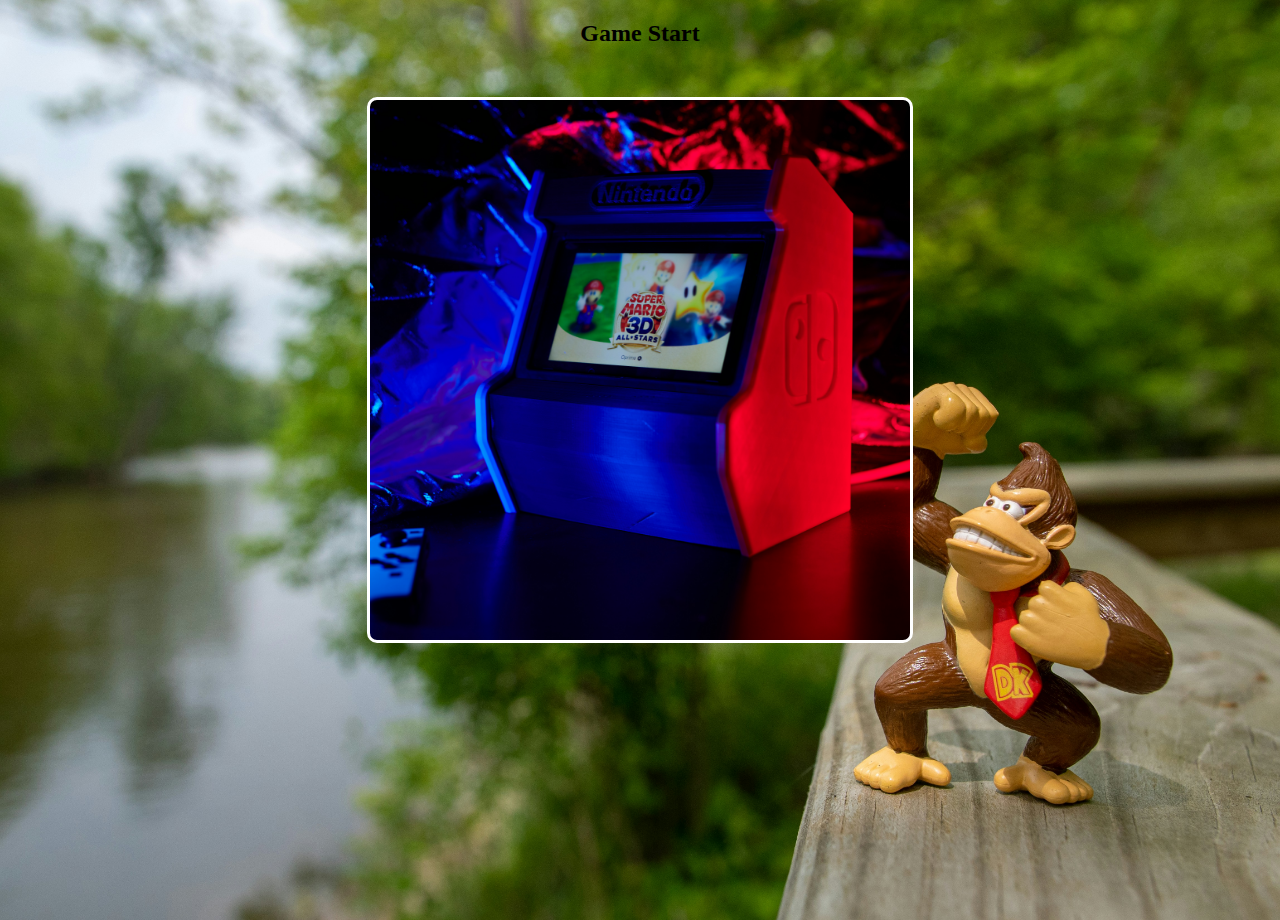
<file: Games_Projects/index.html>
<!DOCTYPE html>
<html lang="en">
<head>
    <meta charset="UTF-8">
    <meta http-equiv="X-UA-Compatible" content="IE=edge">
    <meta name="viewport" content="width=device-width, initial-scale=1.0">
    <title>Document</title>
    <link rel="stylesheet" href="style.css">
</head>
<body>
 
        <h2>Game Start</h2>
        <p id="para"></p>
        <div class="content" id="content"> 
           
        </div>
   <script src="script.js"></script>
</body>
</html>
</file>
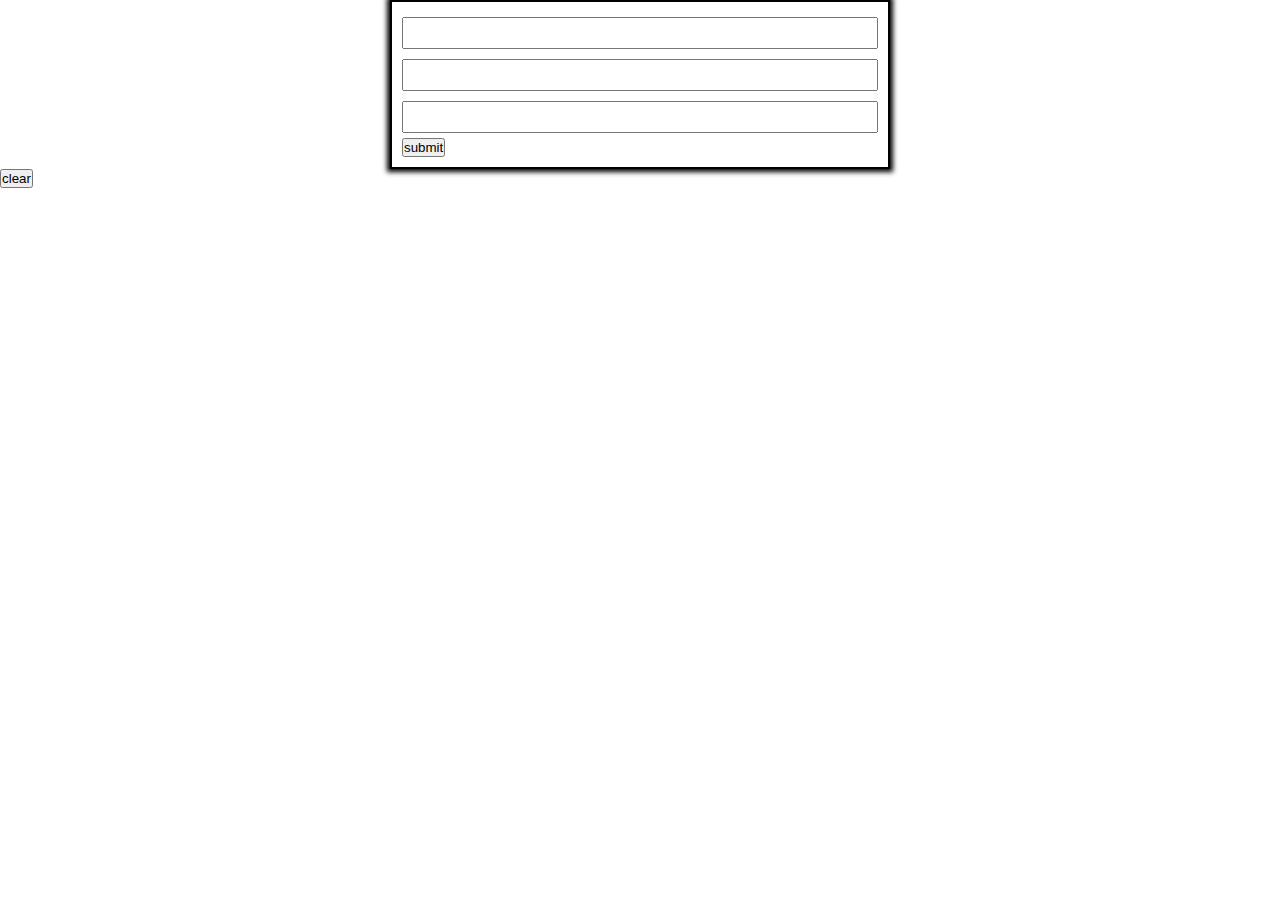
<file: Local_storage/index.html>
<!DOCTYPE html>
<html lang="en">
  <head>
    <meta charset="UTF-8" />
    <meta http-equiv="X-UA-Compatible" content="IE=edge" />
    <meta name="viewport" content="width=device-width, initial-scale=1.0" />
    <title>local storage</title>
    <link rel="stylesheet" href="style.css" />
  </head>

  <body>
    <div class="content">
      <form action="">
        <input type="text" name="text" />
        <p id="texts" class="texts" >*required*</p>
        <input type="number" id="num" name="number" />
        <p id="texts1" class="texts" >*required*</p>
        <input type="email" name="email" />
        <p id="texts2" class="texts" >*required*</p>
        <button type="submit">submit</button>
      </form>
      <button id="btn">clear</button>
    </div>
    <div class="formcontainer">
      <span class="delet">&times;</span>
      <!-- <div class="userinfo">
        <h2>input</h2>
        
      </div>
      <div class="userinfo"></div>

      <div class="userinfo"></div>

      <div class="userinfo"></div>
      <div class="userinfo"></div> -->
    </div>

    <script>
      let formcontainer = document.querySelector(".formcontainer");
      let btn = document.getElementById("btn")
      let form = document.querySelector("form");
      console.log(JSON.parse(localStorage.getItem("name")));
    
      form.addEventListener("submit", (e) => {
        let text = e.target.text.value;
        let number = e.target.number.value;
        let email = e.target.email.value;
        let checkstatus = 0;


        let datas = JSON.parse(localStorage.getItem("userdata")) ?? [];
      

        for(let  v of datas){
          if(v.text == name || v.email == email){
              checkstatus = 1;
              break;
          }
        }
        if(checkstatus == 1 ){
          alert("already excist")
        }else{
          datas.push({
          "name": text,
          "email": email,
          "number": number,
        });
          let texts = document.getElementById("texts");
        let texts1 = document.getElementById("texts1");
        let texts2 = document.getElementById("texts2");
    
        if(text == ''){
          

            texts.classList.add("t")
      
          
        
          
        }else if(number==''){
          texts.classList.remove("t")
          texts1.classList.add("t")
        
          
        }else if(email==''){
          texts1.classList.remove("t")
          texts2.classList.add("t")
        
         
        }else{
          texts.classList.remove("t")
          texts1.classList.remove("t")
          texts2.classList.remove("t")
          localStorage.setItem("userdata", JSON.stringify(datas));
          showdata();
          e.target.reset();

        }
        checkstatus = 0;
        }
       
       
        e.preventDefault();
      });
    
    
    
    
    
      function showdata(){
        let getdata = JSON.parse(localStorage.getItem("userdata"))??[];
        let displaydata = '';

       
        getdata.forEach((e,i)=>{
       displaydata += ` <div class="userinfo">
      <h2>${e.name}</h2>
      <span onclick='delet(${i})'>&times;</span>
      </div>`
      
      })
        formcontainer.innerHTML = displaydata;
      
      }
      let delet = (i)=>{
        let getdata = JSON.parse(localStorage.getItem("userdata"))??[];
        getdata.splice(i,1 )
        localStorage.setItem("userdata", JSON.stringify(getdata))
        showdata();
      }

      function samedata(){
        let getdata = JSON.parse(localStorage.getItem("userdata"))??[];
       
      }
      btn.addEventListener("click",()=>{
        localStorage.clear("userdata");
          showdata();
      })
   
       
      showdata();

    </script>
  </body>
</html>
</file>
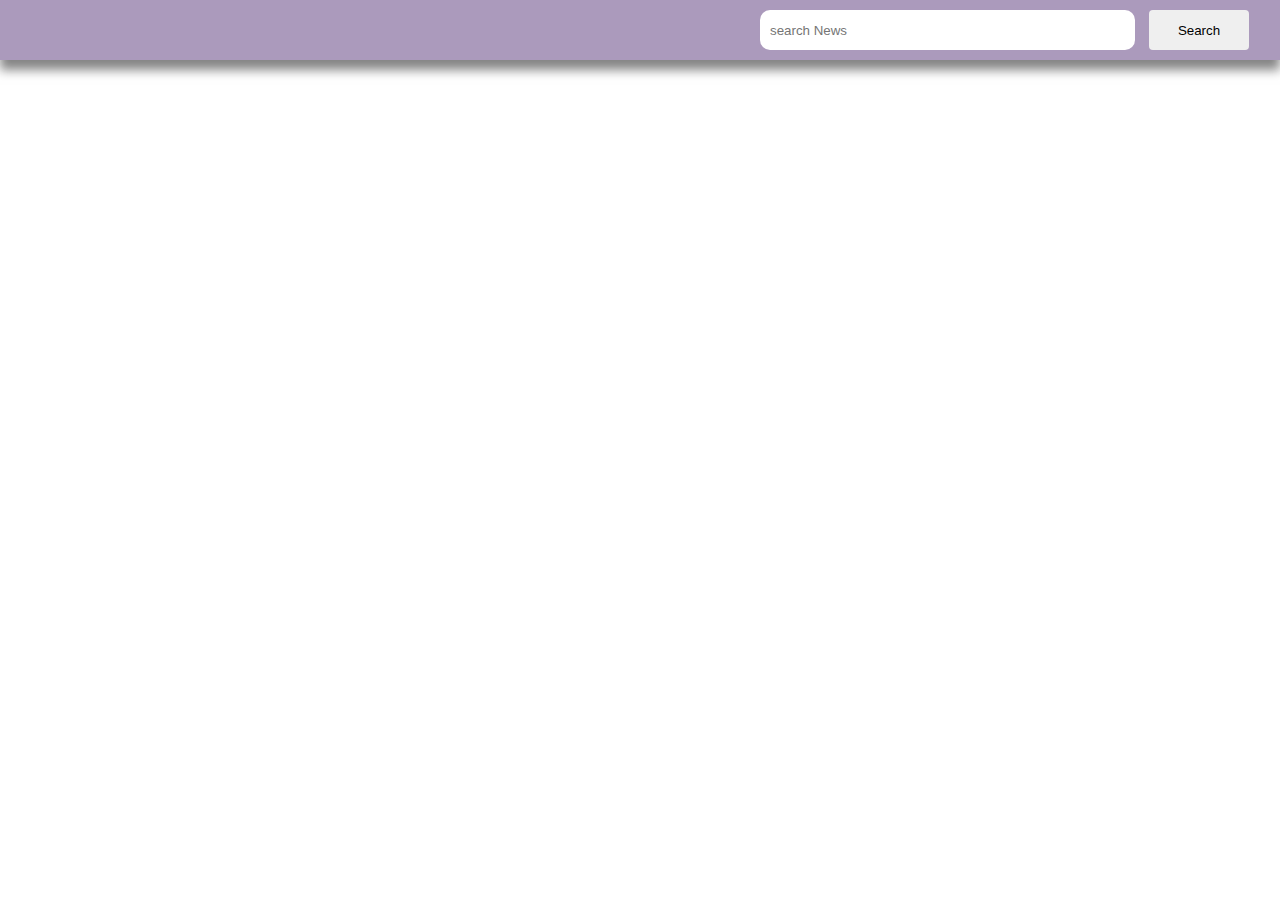
<file: News_api/index.html>
<!DOCTYPE html>
<html lang="en">
<head>
    <meta charset="UTF-8">
    <meta http-equiv="X-UA-Compatible" content="IE=edge">
    <meta name="viewport" content="width=device-width, initial-scale=1.0">
    <title>News Api</title>
    <link rel="stylesheet" href="style.css">
</head>
<body>
    <div class="navbar">
        <div class="news">
            <h1>
                Newsss
            </h1>
        </div>
        <div class="search-input">
            <input type="text" id="input" placeholder="search News">
            <button id="butn">Search</button>
        </div>
    </div>
    <main  class="Main" id="Main">
        <div>
            <h1></h1>
        </div>
        <!-- <div class="news_data">
            <img src="images.png" id="img" alt="">
            <h4 id="title1">Title</h4>
            <p>dsa asd easdaew asda asd aewasd asdew asd</p>
        </div>
        <div class="news_data">
            <img src="images.png" alt="">
            <h4 id="">Title</h4>
            <p>dsa asd easdaew asda asd aewasd asdew asd</p>
        </div>
        <div class="news_data">
            <img src="images.png" alt="">
            <h4 id="">Title</h4>
            <p>dsa asd easdaew asda asd aewasd asdew asd</p>
        </div>
        <div class="news_data">
            <img src="images.png" alt="">
            <h4 id="">Title</h4>
            <p>dsa asd easdaew asda asd aewasd asdew asd</p>
        </div>
        <div class="news_data">
            <img src="images.png" alt="">
            <h4 id="">Title</h4>
            <p>dsa asd easdaew asda asd aewasd asdew asd</p>
        </div>
        <div class="news_data">
            <img src="images.png" alt="">
            <h4 id="">Title</h4>
            <p>dsa asd easdaew asda asd aewasd asdew asd</p>
        </div> -->
    </main>
    <script src="script.js"></script>
</body>
</html>
</file>
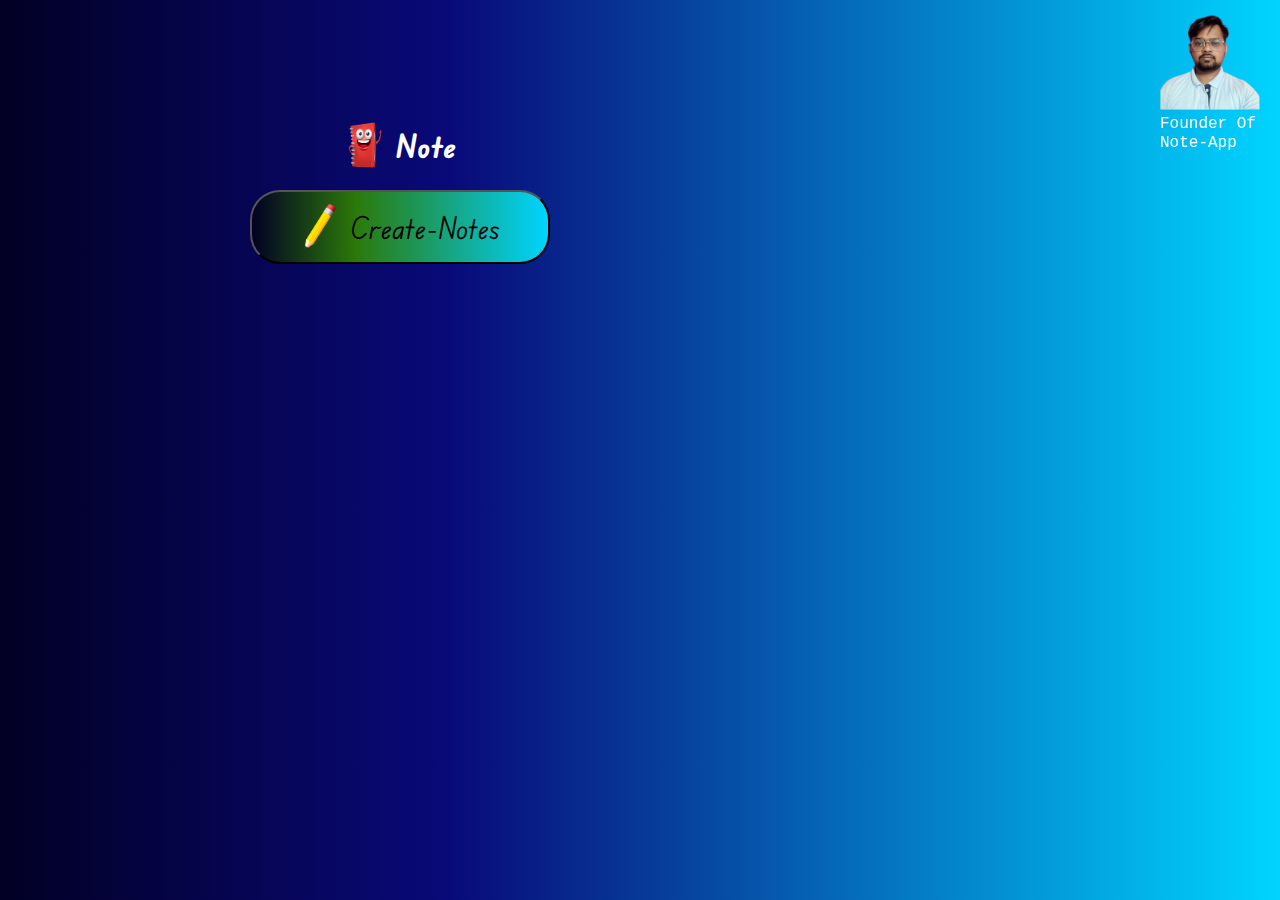
<file: Notes_App/index.html>
<!DOCTYPE html>
<html lang="en">
<head>
    <meta charset="UTF-8">
    <meta http-equiv="X-UA-Compatible" content="IE=edge">
    <meta name="viewport" content="width=device-width, initial-scale=1.0">
    <title>Note_Book</title>
    <link rel="stylesheet" href="style.css">
    <link rel="stylesheet" href="https://cdnjs.cloudflare.com/ajax/libs/font-awesome/6.6.0/css/all.min.css" integrity="sha512-Kc323vGBEqzTmouAECnVceyQqyqdsSiqLQISBL29aUW4U/M7pSPA/gEUZQqv1cwx4OnYxTxve5UMg5GT6L4JJg==" crossorigin="anonymous" referrerpolicy="no-referrer" />
</head>
<body >
    <div class="Note_container">
        <h1><img src="images/notepad.png" alt="">Note</h1>
        <button class="CreateElem"><img src="images/pencile.png" alt="">Create-Notes</button>
        <div class="allNotes">
            <!-- <p class="notesdata">
               <img src="images/Red-cross-mark-icon-on-transparent-background-PNG.png" alt="">
            </p>
            <p class="notesdata">
                <img src="images/Red-cross-mark-icon-on-transparent-background-PNG.png" alt="">
            </p> -->
        </div>
    </div>
   <div class="img11">
    <img src="images/swapnil creator.png" alt="">
   <span>Founder Of Note-App</span>
   </div>
    <script src="script.js"></script>
</body>
</html>
</file>
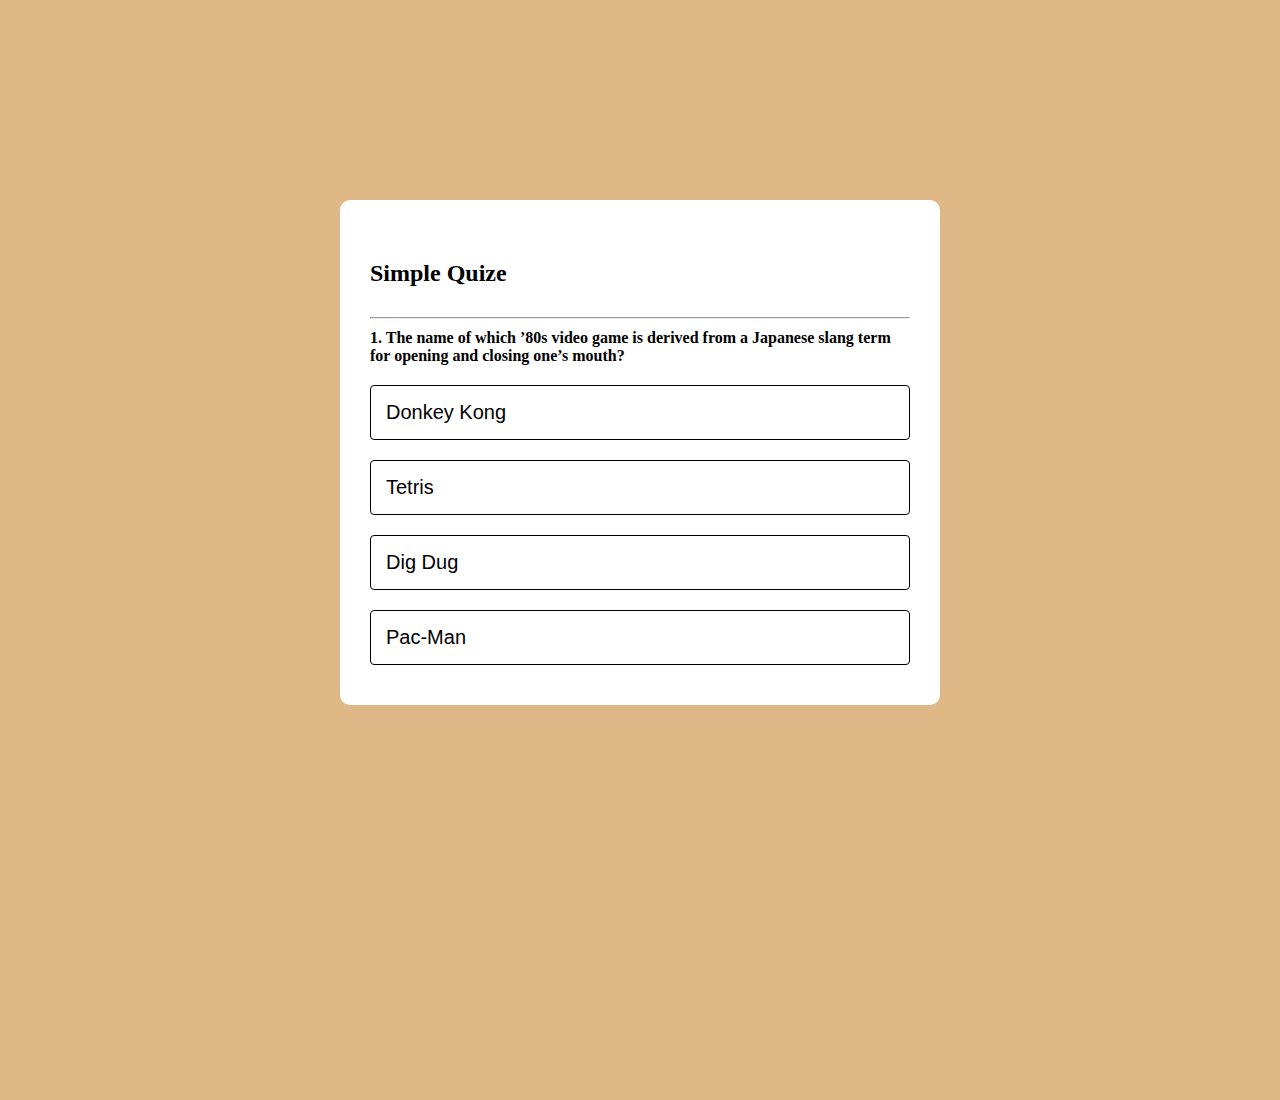
<file: Quize_App/index.html>
<!DOCTYPE html>
<html lang="en">
<head>
    <meta charset="UTF-8">
    <meta http-equiv="X-UA-Compatible" content="IE=edge">
    <meta name="viewport" content="width=device-width, initial-scale=1.0">
    <title>Quize_App</title>
    <link rel="stylesheet" href="style.css">
</head>
<body>

<div class="quize">
    <h2 class="quize_heading">
        Simple Quize 
    </h2>
    <hr>
    <div class="quize_question">
        <h4 id="qtn" >Quesetion goes here</h4>
       <div id="answer_button">
        <button class="btn">adsfsf</button>
        <button class="btn">sdfsf</button>
        <button class="btn">sdfsf</button>
        <button class="btn">sdfsf</button>
       </div>
    </div>
    <button class="next" id="next_answer">Next</button>
    <button class="next2" id="next_answer2">Next</button>
    
</div>

    <script src="script.js" ></script>
</body>
</html>
</file>
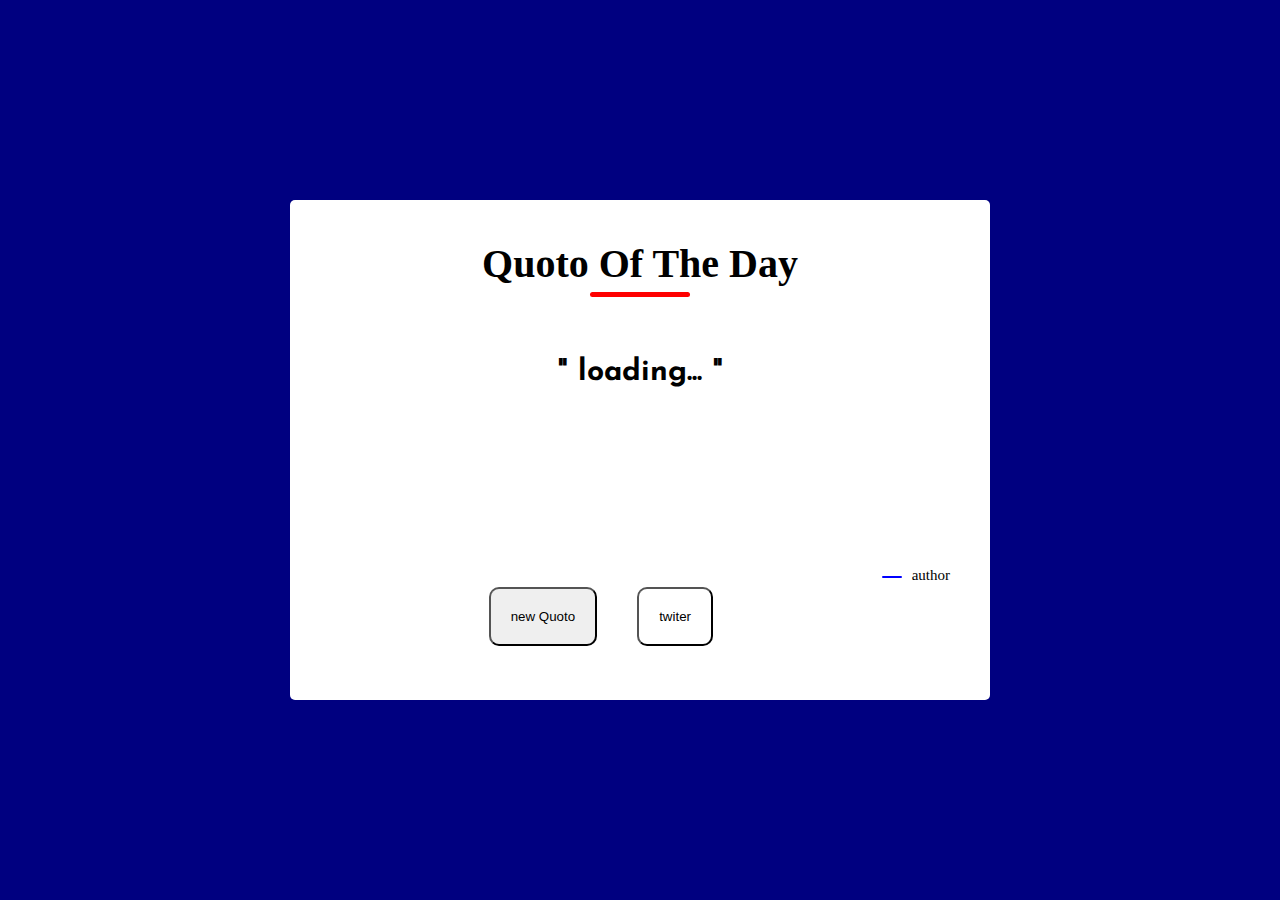
<file: Random_Quoto_genrator/index.html>
<!DOCTYPE html>
<html lang="en">
<head>
    <meta charset="UTF-8">
    <meta http-equiv="X-UA-Compatible" content="IE=edge">
    <meta name="viewport" content="width=device-width, initial-scale=1.0">
    <title>random-quoto</title>
    <link rel="stylesheet" href="style.css" />
</head>
<body>
    <div class="container">
       
            <h2>
                Quoto Of The Day
            </h2>
            <div class="content">
                <h1 id="authorcontent">
                    loading...
                </h1>
            </div>
            <span id="author" class="Author">
                author
            </span>
            <div class="btn">
                <button onclick="getdata(api_url)">new Quoto</button>
                <button onclick="tweet()"> twiter</button>
            </div>
        
    </div>
    <script>
        const authorcontent = document.getElementById("authorcontent");
        const author = document.getElementById("author")
        const btn = document.getElementById("btn")
          let api_url = "http://api.quotable.io/random"
       async function getdata(url){
            const response = await fetch(url);
            const data = await response.json();
            console.log(data)
            authorcontent.innerHTML = data.content
            author.innerHTML = data.author
        }
       function tweet(){
        window.open("https://twitter.com/intent/tweet?text=" + authorcontent.innerHTML,"tweet open","height=300 width=600")
       }
        getdata(api_url)
        
    </script>
</body>
</html>
</file>
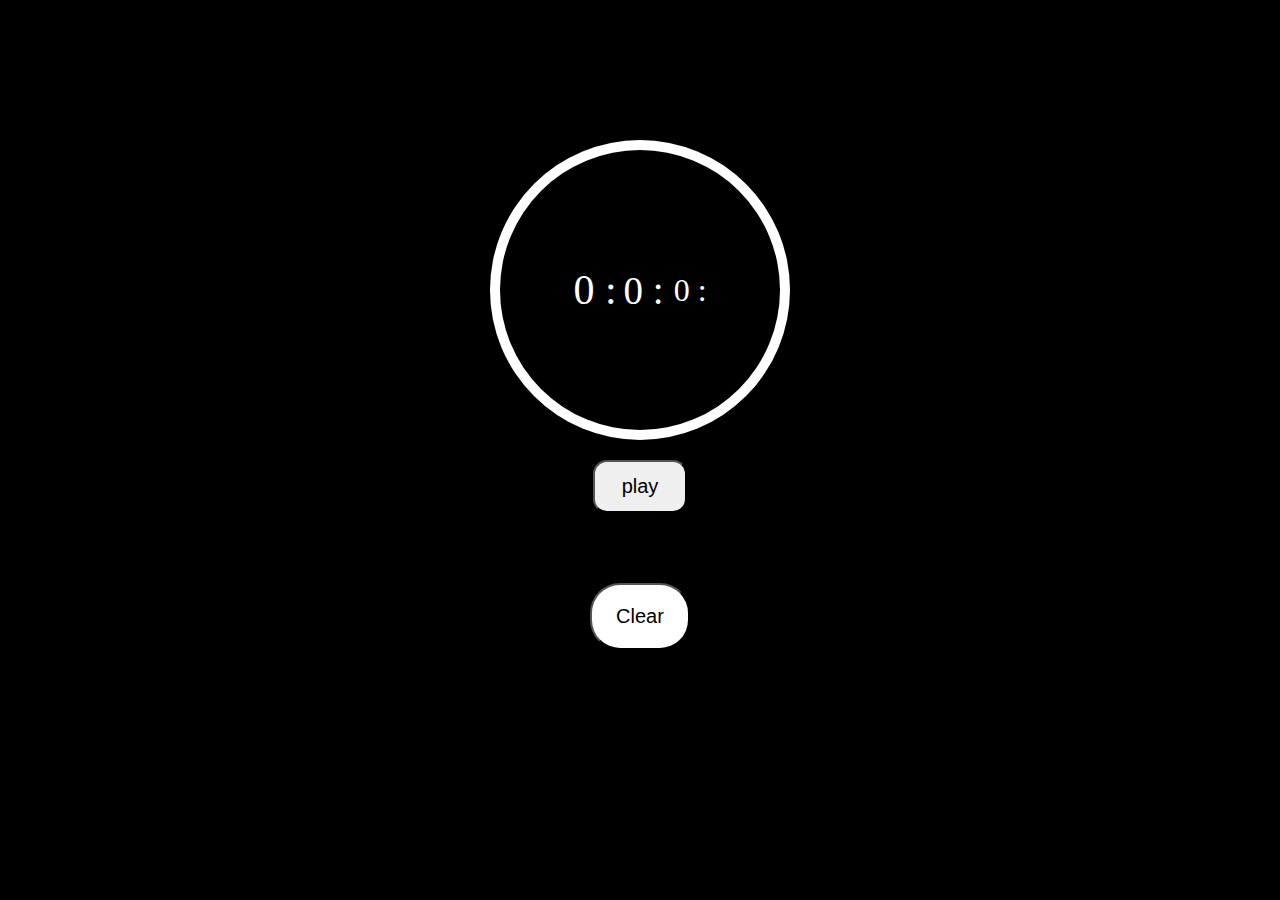
<file: Stop_Watch/index.html>
<!DOCTYPE html>
<html lang="en">
<head>
    <meta charset="UTF-8">
    <meta http-equiv="X-UA-Compatible" content="IE=edge">
    <meta name="viewport" content="width=device-width, initial-scale=1.0">
    <title>stopWatch</title>
    <link rel="stylesheet" href="style.css">
</head>
<body>
    <div class="container">
        <div class="outer">
            <div class="inner">
               <span id="min" class="hr" >0 : </span>
               <span id="sec" class="min">0 :</span>
               <span id="ms" class="sec">0 :</span>     
            </div>
        </div>
        <div class="buttons">
            <button id="b1" class="btn hidden">
                reset
            </button>
            <button id="b2" class="btn">play</button>
            <button id="b3" class="btn hidden">lap</button>
        </div>
        <ul class="laps">
          
           
          
            <button class="btn3">Clear</button>
        </ul>
        
    </div>
    <script src="script.js"></script>
</body>
</html>
</file>
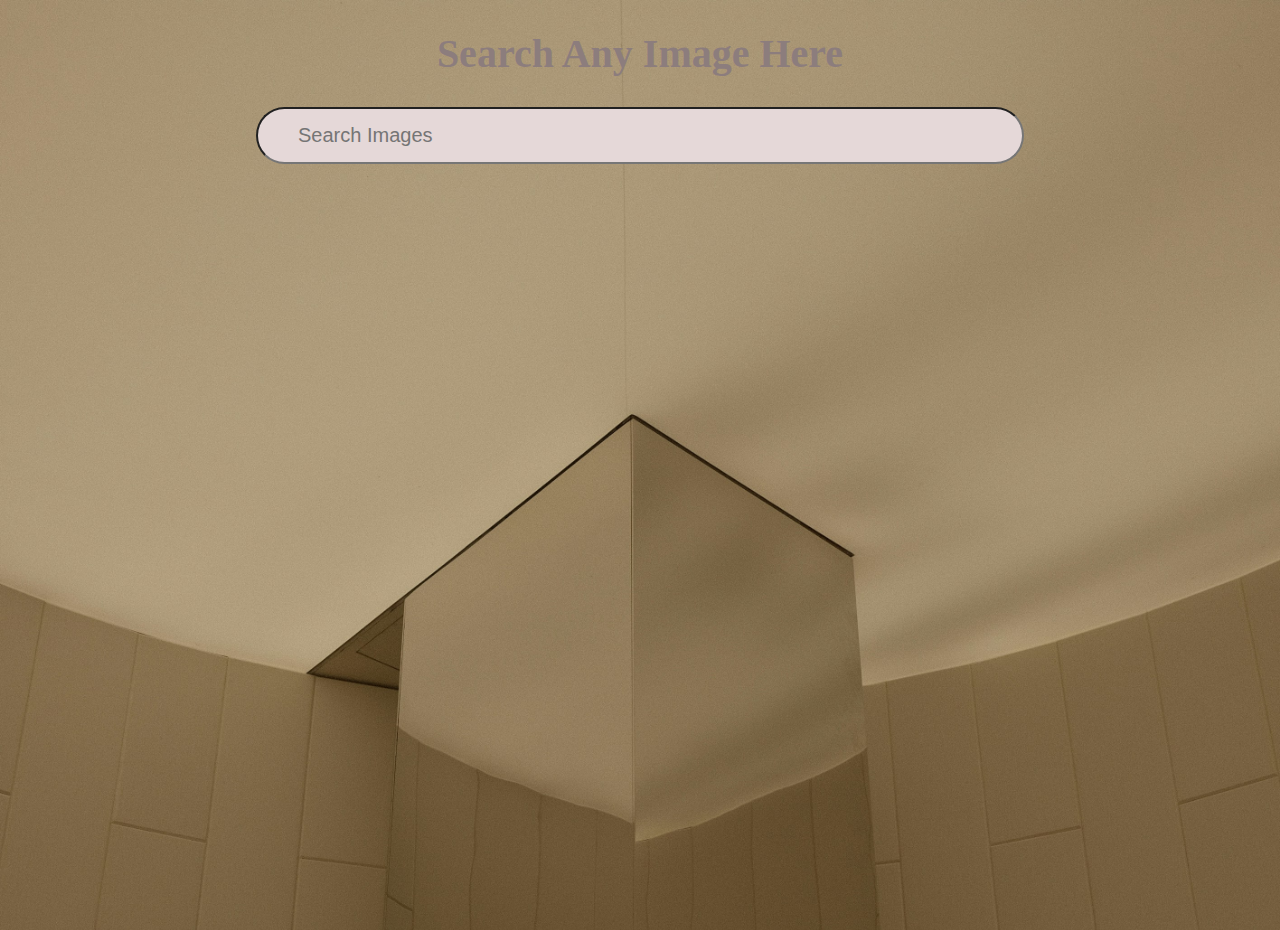
<file: Unsplash_image_search_App/index.html>
<!DOCTYPE html>
<html lang="en">
<head>
    <meta charset="UTF-8">
    <meta http-equiv="X-UA-Compatible" content="IE=edge">
    <meta name="viewport" content="width=device-width, initial-scale=1.0">
    <title>Img_search.com</title>
    <link rel="stylesheet" href="style.css">
</head>
<body>
    <div class="container">
        <h3>Search Any Image Here</h3>
        <form action="">
            <input id="input" type="text" class="" placeholder="Search Images">
            <!-- <button type="submit">Search</button> -->
        </form>

    </div>
    <div id="content_images">
       <!-- <img id="imagesourse" src="spinner-8565_256.gif" alt=""> -->
       <!-- <div>
            <img src="Penguins.jpg" alt="">
        </div>
        <div>
            <img src="Penguins.jpg" alt="">
        </div>
        <div>
            <img src="Penguins.jpg" alt="">
        </div>
        <div>
            <img src="Penguins.jpg" alt="">
        </div>
        <div>
            <img src="Penguins.jpg" alt="">
        </div>
        <div>
            <img src="Penguins.jpg" alt="">
        </div>
        <div>
            <img src="Penguins.jpg" alt="">
        </div>
        <div>
            <img src="Penguins.jpg" alt="">
        </div>
        <div>
            <img src="Penguins.jpg" alt="">
        </div>
    </div> -->

    <script src="script.js"></script>
</body>
</html>
</file>
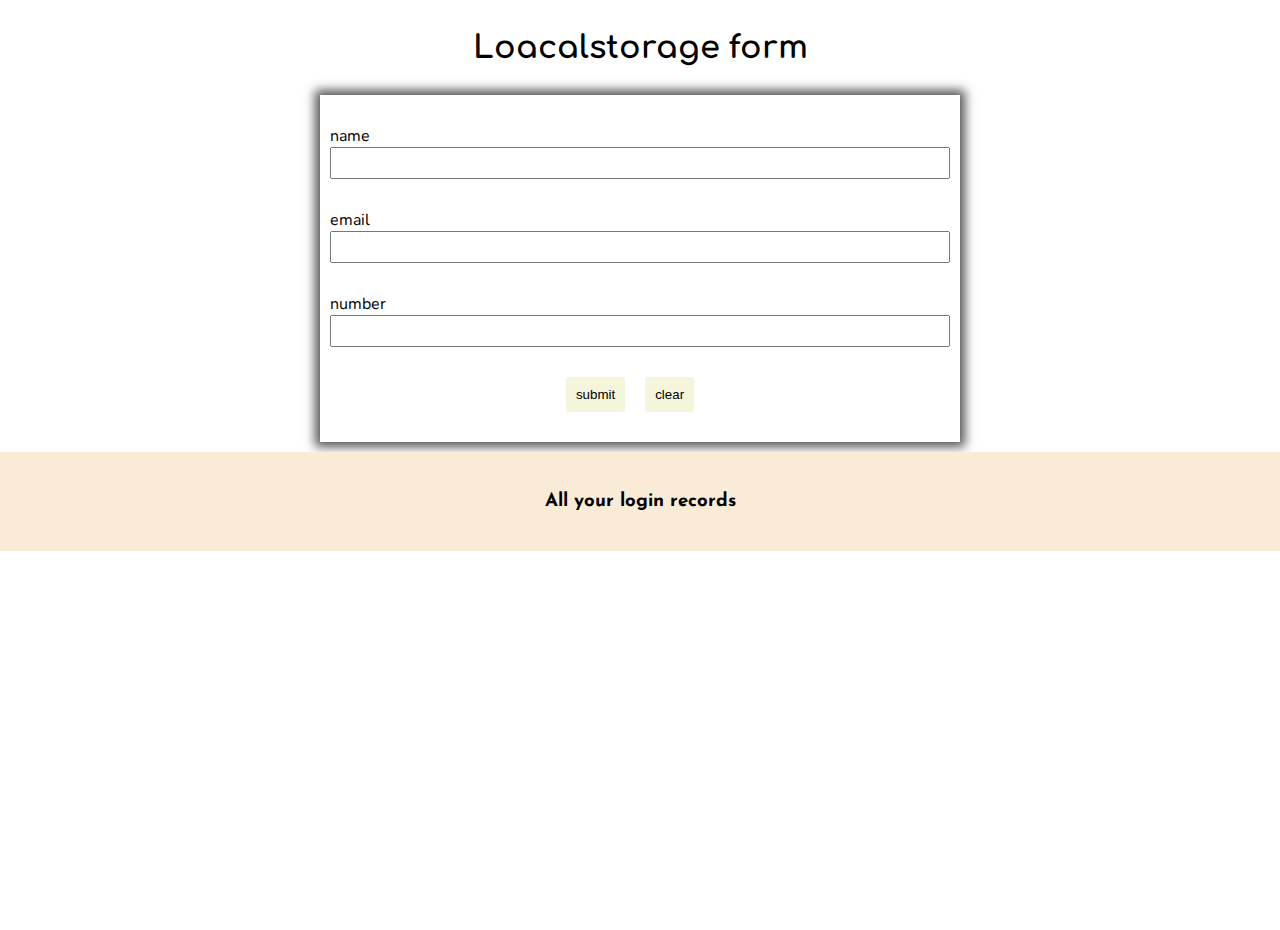
<file: Local_storage/New folder/index.html>
<!DOCTYPE html>
<html lang="en">
<head>
    <meta charset="UTF-8">
    <meta http-equiv="X-UA-Compatible" content="IE=edge">
    <meta name="viewport" content="width=device-width, initial-scale=1.0">
    <title>Login</title>
    <link rel="stylesheet" href="style.css">
</head>
<body>
    <center>
        <h1>
            Loacalstorage form
        </h1>
    </center>
    <form action="">
        <label for="text">name</label>
        <input type="text" name="UserName" class="">
        <label for="email">email</label>
        <input type="email" name="email"  class="">
        <label for="number">number</label>
        <input type="number" name="number" class="">
        <div class="btns">
        <button id="button1" type="submit">submit</button>
        <button id="button2" type="button">clear</button>
    </div>
</form>


    <div class="recorddata">
        <h3>All your login records</h3>
        <div id="content" class="content">
            <!-- <div class="data">
                <span class="cross">&times;</span>
                <div class="fetchingdatas">
                    <span>Name :</span><span>swapnil</span>
                </div>
                <div class="fetchingdatas">
                    <span>email :</span><span>swapnil</span>
                </div>
                <div class="fetchingdatas">
                    <span>phone :</span><span>swapnil</span>
                </div>
            </div> -->
        </div>
    </div>
    <script>
        const form = document.querySelector("form");
        const content = document.getElementById("content");
        const button2 = document.getElementById("button2");
        const input = document.querySelectorAll("input")

        form.addEventListener("submit", (e)=>{
            e.preventDefault();
            let text = e.target.UserName.value;
            let email = e.target.email.value;
            let number = e.target.number.value;
            
            let checkData=false;

            if(text == ''|| email==''||number == ''){
                
                alert("fill all info")
            }else{
                let getDataFromStorage = JSON.parse(localStorage.getItem("UserData"))??[];
                for(let v of getDataFromStorage){
                    if(v.text == text){
                        checkData = true;
                        break;
                    }
                }
                if(checkData){
                    alert("double")
                }else{
                    let getDataFromStorage = JSON.parse(localStorage.getItem("UserData"))??[];
                    getDataFromStorage.push({
                "text":text,
                "email":email,
                "number":number
                })
            localStorage.setItem("UserData",JSON.stringify(getDataFromStorage))
            showdata()
            e.target.reset();   
        }
        
    }
            
        })

        function showdata(){
            let getDataFromStorage = JSON.parse(localStorage.getItem("UserData"))??[];
            let showDataRecord = '';
            getDataFromStorage.forEach((e,i)=>{
                showDataRecord += `
                <div class="data">
                <span onclick='delet(${i})' class="cross">&times;</span>
                <div class="fetchingdatas">
                    <span>Name :</span><span>${e.text}</span>
                </div>
                <div class="fetchingdatas">
                    <span>email :</span><span>${e.email}</span>
                </div>
                <div class="fetchingdatas">
                    <span>phone :</span><span>${e.number}</span>
                </div>
            </div>
                `    
                
            })
            content.innerHTML = showDataRecord;
        }
        function delet(index){
            let getDataFromStorage = JSON.parse(localStorage.getItem("UserData"))??[];
            getDataFromStorage.splice(index,1)
            localStorage.setItem("UserData",JSON.stringify(getDataFromStorage))
            showdata()
        }
        button2.addEventListener("click",()=>{
            localStorage.clear("UserData");
            showdata();
            
        })
      
        showdata()
    </script>
</body>
</html>
</file>
<file: Games_Projects/style.css>
*{
    margin: 0;
    padding: 0;
    /* box-sizing: border-box; */
}
body{
    height: 100vh;
    width: 100vw;
    background-image: url("./monkey.jpg");
    background-position: center;
    background-size: cover;
}
h2{
    text-align: center;
    margin:20px 0;
}
.content{
    height: 540px;
    width: 540px;
    border: 3px solid white;
    border-radius: 10px;
    margin: 50px auto;
    background-image: url("content.jpg");
    background-position: center;
    background-size: cover;
    display: flex;
    flex-wrap: wrap;
}
.content div{
    height: 180px;
    width: 180px;
    box-sizing: border-box;
    backdrop-filter: blur(10px);
   border: 1px solid white;
    position: relative;

}
.content div img{
    height: 100px;
   /* margin: 0 auto; */
    width: 100px;
    position: absolute;
    transform: translate(-50px,-50px);
    left: 50%;
    top: 50%;
    /* z-index: -1; */

    
    /* margin:  0 0 160px 100px; */

}
</file>
<file: Local_storage/style.css>
*{
    margin:0;
    padding: 0;
    box-sizing: border-box;
}
body{
    height: 100vh;
    width: 100vw;
}
.formcontainer{
    min-height: 500px;
    width: 100%;
    display: flex;
    align-items: center;
    flex-wrap: wrap;
    gap: 30px;
    margin: 30px 0;

}
.userinfo{
flex-basis: 20%;
background-color: aqua;
height: 290px;
}
form{
    width: 500px;
    padding: 10px;
    margin: 0 auto;
    border: 2px solid black;
    box-shadow: 0px 0px 5px 3px black;

}
form input{
    width: 100%;
    padding: 5px 10px ;
    font-size: 16px;
    margin: 5px 0;
}
#num::-webkit-inner-spin-button{
    display: none;
}
.texts{
    color: red; margin-bottom: 10px; font-size: 12px ; display: none;
}
.t{
    display: block;
}
</file>
<file: News_api/style.css>
*{
    margin: 0;
    padding: 0;
    box-sizing: border-box;
}
body{
    height: 100vh;
    width: 100vw;
    /* background-color: aqua; */
}
.navbar{
    /* width: 100%; */
    height: 50px;
    display: flex;
    justify-content: space-between;
    align-items: center;
    padding: 30px 20px;
    background-color: rgb(171, 154, 188);
    box-shadow: 0px 10px 10px rgba(11, 11, 11, 0.5);

}

.navbar .news{
    width: 50px;
    font-size: 18px;
    cursor: pointer;

}
.navbar .search-input{
    width: 500px;
    /* background-color: aquamarine; */
}
.navbar .search-input input{
    width: 75%;
    height: 40px;
    border: none;
    outline: none;
    border-radius: 10px;
    padding: 10px;

}
.navbar .search-input button{
    height: 40px;
    width: 20%;
    margin-left: 10px;
    border: none;
    border-radius: 4px;
    cursor: pointer;
}
.news_data{
    height: 400px;
    width: 300px;
    background-color: rgb(153, 142, 142);
    padding: 9px;
    box-shadow: 10px 10px 5px rgba(0, 0, 0, 0.6);

    cursor: pointer;
  

}
.news_data img{
    height: 200px;
    width: 100%;

}
.news_data h4{
    font-size: 22px;
    margin: 10px 0;

}
.news_data p{
    font-size: 20px;
    margin: 10px 0;

}
.Main{
    display: flex;
    flex-wrap: wrap;
    justify-content: center;
    gap: 30px;
    margin-top: 10px;
}
@media (max-width:412px){
    .navbar{
        padding: 28px 9px;
    }
    .navbar input{
        width: 53%;
    }
    .navbar button{
        width: 15%;
    }
}
</file>
<file: Notes_App/style.css>
@import url('https://fonts.googleapis.com/css2?family=Edu+VIC+WA+NT+Beginner:wght@400..700&display=swap');

*{
    margin: 0;
    padding: 0;
    box-sizing: border-box;

}
body{
    height: 100vh;
    width: 100vw;
    background: linear-gradient(90deg, rgba(2,0,36,1) 0%, rgba(9,9,121,1) 35%, rgba(0,212,255,1) 100%);
}
.Note_container{
    width: 500px; 
    /* height: 100px; */ 
    background-color: transparent;
    position: absolute;
    top: 90px;
    left: 150px;
    padding: 30px;

}
.Note_container h1{
    display: flex;
    justify-content: center;
    align-items: center;
    font-family: "Edu VIC WA NT Beginner", cursive;
    color: white;
    

}
.Note_container img{
    height: 50px;
    width: 40px;
    margin-right: 10px;


}
button{
    padding: 10px;
    border-radius: 30px;
    width: 300px;
    background: linear-gradient(90deg, rgba(2,0,36,1) 0%, rgba(43,121,9,1) 35%, rgba(0,212,255,1) 100%);
    display: flex;
    justify-content: center;
    align-items: center;
    font-weight: 400;
    font-size: 30px;
    cursor: pointer;
    margin: 20px auto;
    font-family: "Edu VIC WA NT Beginner", cursive;

}
.notesdata{
    min-height: 150px;
    width: 100%;
    background-color:white ;
    padding: 20px;
    position: relative;
    margin: 10px 0;
    font-size: 20px;
    font-weight: 600;
    font-family: "Edu VIC WA NT Beginner", cursive;
    outline: none;
    border: none;

}
.notesdata img{
    position: absolute;
    right: -15px;
    top: -5px;
    cursor: pointer;
    color: white;
    height: 30px;
    width: 30px;
}
.img11{
    /* position: absolute; */
    right: 20px ;
    top: 10px;
    height: 100px;
    width: 100px;
    position: fixed;
}
.img11 img{
    height: 100%;
    width: 100%;

}
.img11 span{
    color: white;
    font-family: 'Courier New', Courier, monospace;
}
</file>
<file: Quize_App/style.css>
*{
    margin: 0;
    padding: 0;
    box-sizing: border-box;

}
body{
    height: 100vh;
    width: 100vw;
    background-color: burlywood;
}
.next2{
    display: none;
    padding: 10px;
    background-color: bisque;
    margin: 12px auto;
    border-radius: 4px;
    cursor: pointer;

    border: 1px solid black;
}
.next2:hover{
    background-color: rgb(238, 186, 122);
}
.quize{
    background-color: white;
    max-width: 600px;
    padding: 30px;
    /* border: 1px solid black; */
    margin: 200px auto;
    border-radius: 10px;

}
.quize_heading{
    margin: 30px 0;
    text-align: left;
    font-weight: 600;
}
.quize_question h4{
    margin: 10px 0;
}
.btn{
    width: 100%;
    padding: 15px;
    margin: 10px 0;
    font-weight: 400;
    font-size: 20px;
    text-align: left;
    cursor: pointer;
    background-color: white;
    color: black;
    transition: all 0.3s;
    border: 1px solid black;
    border-radius: 4px;

}
.btn:hover:not([disabled]){
    background-color: rgb(198, 198, 198);
    color: black;
}
.btn:disabled{
    cursor: no-drop;
}
#btn{
    display: none;
}
.next{
    padding: 10px;
    background-color: bisque;
    width: 100px;
    font-weight: 600;
    border: 1px solid black;
    border-radius: 4px;
    margin: 13px auto;
    display: none;
    cursor: pointer;
    /* display: none; */
}
.next:hover{
    background-color: rgb(231, 199, 160);
}
.correct{
    background-color: rgb(133, 228, 133);
}
.incorrect{
    background-color: rgb(219, 150, 150);
}
</file>
<file: Random_Quoto_genrator/style.css>
@import url('https://fonts.googleapis.com/css2?family=Josefin+Sans:ital,wght@0,100..700;1,100..700&display=swap');
*{
    margin: 0;
    padding: 0;
    box-sizing: border-box;
}
body{
    height: 100vh;
    width: 100vw;
    display: flex;
    justify-content: center;
    align-items: center;
    background-color: navy;
}
.container{
    min-height: 500px;
    width: 700px;
    background-color: white;
    /* opacity: 0.7; */
    border-radius: 5px;
    position: relative;
    box-shadow: 10px 10px rgba(red, green, blue, alpha);
}
.container h2{
    text-align: center;
    font-size: 40px;
    margin: 40px 0;
    position: relative;
}
.container h2::after{
    content: '';
    width: 100px;
    height: 5px;
    border-radius: 5px;
    background-color: red;
    position: absolute;
    bottom: -10px;
    left: 50%;
    transform: translateX(-50%);

}
.content{
    min-height: 250px;
    width: 100%;
    text-align: center;
    padding: 30px;

}
.content h1{
    font-size: 30px;
    font-weight: 25px;
    font-family: "Josefin Sans", sans-serif;

}
.content h1::after, .content h1::before{
    content: '"';
}
.Author{
    position: relative;
    bottom: 10px;
    float: right;
    font-size:15px;
    margin-right: 40px;
    font-weight: 500;

}
.Author::before{
    content: '';
    width: 20px;
    height: 2px;
    border-radius: 2px;
    position: absolute;
    left: -30px;
    top: 50%;
    background-color: blue;
}
.btn{
    display: flex;
    justify-content: center;
    align-items: center;

}
.btn button{
    padding: 20px;
    margin: 10px 20px;
    border-radius: 10px;
    cursor: pointer;
}

.btn button:nth-child(2){
   
    background-color: transparent;

}
</file>
<file: Stop_Watch/style.css>
*{
    margin: 0;
    padding: 0;
    box-sizing: border-box;
}
body{
    height: 100vh;
    width: 100vw;
    background-color: black;
    display: flex;
    justify-content: center;
    align-items: center;
}
.container{
    height: 500px;
    position: relative;
    top: -90px;
    padding: 20px;
    width: 500px;

}
.outer{
    height:300px;
    width:300px;
    background-color: white;
    margin: 10px auto;
    display: flex;
    justify-content: center;
    align-items: center;
    border-radius: 50%;
}
.inner{
    height: 280px;
    width: 280px;
    background-color: black;
    border-radius: 50%;
    display: flex;
    justify-content: center;
    align-items: center;
    color: white;

}
.inner .hr{
    font-size: 42px;
    margin-right:5px;
    text-align: center;
}
.inner .min{
    font-size: 39px;
    margin-right:5px;
    width: 44px;
    text-align: center;
}
.inner .sec{ 
    font-size: 32px;
    margin-left: 3px;
    width: 33px;
    text-align: center;
}
.buttons{           
    display: flex;
    justify-content: center;
    align-items: center;
}
.buttons .btn{
    padding: 13px 20px;
    font-size: 20px;                                                                                                                                                                            
    color: black;
    border-radius: 14px;
    margin: 10px 30px;
    width: 100px;
    cursor: pointer;
}
ul{
    max-height: 300px;
    position: relative;
    overflow: scroll;
    margin-top: 30px;
    list-style: none;
    padding: 30px;
    /* background-color: red */
}
ul::-webkit-scrollbar{
    display: none;
}
ul li{
    height: auto;
    padding: 10px;
    border: 1px solid white;
    border-radius: 50px;
    /* background-color: aqua; */
    display: flex;
    justify-content: center;
    align-items: center;
    margin: 10px 0;
}
ul li span{
    font-size: 26px;
    margin-right:20px;
    color: white;
}
.btn3{
    padding: 20px;
    width: 100px;
    font-size: 20px;
    position: sticky;
    bottom: 0px;
    border-radius: 30px;
    z-index: 1000;
    left: 50%;
 
    transform: translate(-50%);
    background-color: white;
}
.hidden{
    visibility: hidden;
}
</file>
<file: Unsplash_image_search_App/style.css>
*{
    margin:0;
    padding:0;
    box-sizing: border-box;
}
body{
    width: 100vw;
    height: 100vh;
    background-image: url("background.jpg");
    background-size: cover;
}
.container{
    width: 60%;
    margin: 20px auto;

}
.container h3{
    color: rgb(140, 125, 125);
    font-size: 40px;
    margin: 30px 0;
    text-align: center;

}
.container input{
    width: 100%;
    font-size: 20px;
    padding: 15px 40px;
    /* border: none; */
    outline: none;
    border-radius: 30px;
    background-color: rgb(229, 216, 216);
  
    
}
.overlay{
    position: absolute;
    bottom: 0;
    color: white;
    padding: 5px;
    left: 0;
    cursor: pointer;
    height: 0;
    width: 100%;
    font-size: 0;
    /* display: none; */

    transition: height 0.3s ease;
    background-color: rgba(0, 0, 0, 0.4);

}
.src:hover .overlay{
    height: 100%;
    font-size: 16px;
    /* display: block; */
}

/* #content_images div img:hover .overlay{
    z-index: 1000;
    height: 100%;
   
} */

.animation {
    border: 2px solid red;
 animation: shake 0.2ms  infinite ;
}
#content_images{
    margin-block: 30px;
    width: 100%;
    display: flex;
    flex-wrap: wrap;
    gap: 30px;
    justify-content: center;
    position: relative;
    overflow: hidden;
}
#content_images .src{
    height: 220px;
    width: 220px;
    border-radius: 50px;
    position: relative;

}
/* #content_images div img:hover .overlay{
    height: 100%;
} */

#content_images div img{
    width: 100%;
    height: 100%;
    border-radius: 10px;
    cursor: pointer;

}
@keyframes shake {
    0%{
        transform: translateX(0px);
    }
    25%{
        transform: translateX(2px);
    }
    50%{
        transform: translateX(0px);
    }
    75%{
        transform: translateX(-2px);
    }
    100%{
        transform: translateX(0x);
    }
}
#content_images button{
    padding: 30px;
    text-align: center;
    height: 40px;
    border-radius: 9px;
    display: flex;
    justify-content: center;
    align-items:center ;
    background-color: green;
    border: none;
    cursor: pointer;
}
#imagesourse{
    height: 200px ;
    width: 200px;
}
</file>
<file: Local_storage/New folder/style.css>
@import url('https://fonts.googleapis.com/css2?family=Nunito:ital,wght@0,200..1000;1,200..1000&display=swap');
@import url('https://fonts.googleapis.com/css2?family=Comfortaa:wght@300..700&display=swap');
@import url('https://fonts.googleapis.com/css2?family=Comfortaa:wght@300..700&family=Josefin+Sans:ital,wght@0,100..700;1,100..700&family=Sixtyfour+Convergence&display=swap');
@import url('https://fonts.googleapis.com/css2?family=Akaya+Telivigala&family=Comfortaa:wght@300..700&family=Josefin+Sans:ital,wght@0,100..700;1,100..700&family=Sixtyfour+Convergence&display=swap');

 /* font-family: "Nunito", sans-serif; */

*{
    margin: 0;
    padding: 0;
    box-sizing: border-box;
}
body{
    width: 100vw;
    height: 100vh;

}
h1{
    margin: 30px 0px;
    font-family: "Comfortaa", sans-serif;
}
form{
    width: 50%;
    padding: 30px 10px;
    border: none;
    box-shadow: 0px 0px 10px 5px rgb(87, 86, 86);
    margin: 10px auto;
}
form label{
    display: block;
    font-family: "Nunito", sans-serif;
}
form input{
    padding: 5px 10px;
    font-family: "Nunito", sans-serif;
    margin-bottom: 30px;
    width: 100%;
    outline: none;


}
form input::-webkit-inner-spin-button{
    display: none;
}

.btns{
    height: 10%;
    width: 100%;
    display: flex;
    justify-content: center;
    align-items: center;
}
.btns button{
    padding: 10px;
    border: none;
    border-radius: 3px;
    background-color: beige;
    margin-right: 20px;
    cursor: pointer;
}
.recorddata{
    background-color: antiquewhite;
    text-align: center;
    padding: 10px;
}
.recorddata h3{
    margin: 30px 0px;
    font-family: "Josefin Sans", sans-serif;
}
.content{
    display: flex;
    justify-content: left;
    flex-wrap: wrap;
    /* background-color: aquamarine; */
    gap: 30px;

    
}

.data{
    /* flex-wrap: wrap; */
    flex-basis: 20%;
    min-height: 160px;
    background-color: beige;
    padding: 20px 5px;
    text-align: left;
    font-family: "Akaya Telivigala", system-ui;
    font-size: 20px;
    position: relative;
    
    /* border: 1px solid black; */
    border-radius: 10px;
    box-shadow: 0px 0px 10px 5px rgba(105, 103, 103, 0.4);
}
.data div{
    margin: 10px;

}
.data .cross{
    position: absolute;
    top: -33px;
    right: -9px;
    font-size: 50px;
    cursor: pointer;

}
.red{
    border-color: red;
    display: block;
    animation: shake 0.5ms ease-out infinite;
}
@keyframes shake {
    0%{
        transform: translateX(0px);
    }
    25%{
        transform: translateX(-1px);
    }
    50%{
        transform: translateX(0px);
    }
    75%{
        transform: translateX(1px);
    }
    100%{
        transform: translateX(0px);
    }
}
</file>
